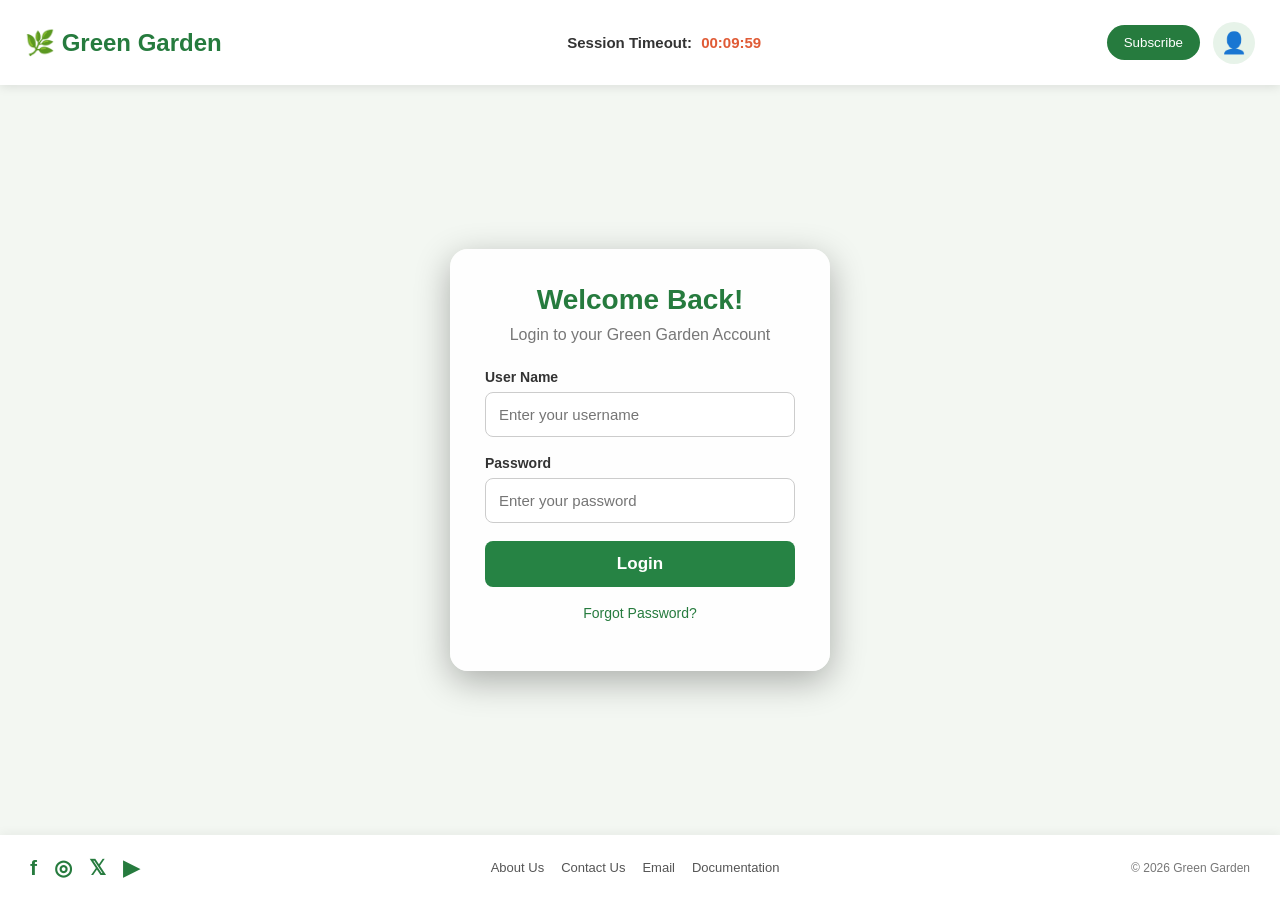
<file: index.html>
<!DOCTYPE html>
<html lang="en">
<head>
<meta charset="UTF-8">
<meta name="viewport" content="width=device-width, initial-scale=1.0">
<title>Gardening ERP - Login</title>

</head>
<link rel="stylesheet" href="style.css">
<body>


<!-- HEADER -->
<header>

    <div class="logo">
        🌿 Green Garden
    </div>

    <div class="header-center">
        Session Timeout:
        <span id="timer">00:10:00</span>
    </div>

    <div class="header-right">
        <button class="subscribe-btn" onclick="subscribe()">
            Subscribe
        </button>

        <button class="profile-btn" onclick="profile()"
        title="Profile">
            👤
        </button>
    </div>

</header>

<!-- MAIN LOGIN SECTION -->
<main>

    <div class="login-card">

        <h2>Welcome Back!</h2>
        <p>Login to your Green Garden Account</p>

        <form id="loginForm">

            <div class="form-group">
                <label>User Name</label>
                <input type="text"
                       id="username"
                       placeholder="Enter your username"
                       required>
            </div>

            <div class="form-group">
                <label>Password</label>
                <input type="password"
                       id="password"
                       placeholder="Enter your password"
                       required>
            </div>

            <button type="submit" class="login-btn">
                Login
            </button>

            <a href="#" class="forgot"
               onclick="forgotPassword(event)">
                Forgot Password?
            </a>

        </form>

        <div id="message"></div>

    </div>

</main>

<!-- FOOTER -->
<footer>

    <div class="social-links">
        <a href="https://facebook.com" target="_blank">f</a>
        <a href="https://instagram.com" target="_blank">◎</a>
        <a href="https://twitter.com" target="_blank">𝕏</a>
        <a href="https://youtube.com" target="_blank">▶</a>
    </div>

    <div class="footer-links">
        <a href="#" onclick="aboutUs(event)">About Us</a>
        <a href="#" onclick="contactUs(event)">Contact Us</a>
        <a href="mailto:support@example.com">Email</a>
        <a href="#" onclick="documentation(event)">Documentation</a>
    </div>

    <div style="font-size:12px;color:#777;">
        © 2026 Green Garden
    </div>

</footer>
<script src="script.js"></script>

</body>
</html>
</file>
<file: style.css>
* {
    margin: 0;
    padding: 0;
    box-sizing: border-box;
    font-family: 'Segoe UI', sans-serif;
}

body {
    min-height: 100vh;
    background:
      linear-gradient(rgba(0,0,0,0.35), rgba(0,0,0,0.4)),
      url('https://images.unsplash.com/photo-1416879595882-3373a0480b5b?auto=format&fit=crop&w=2000&q=85')
      center/cover no-repeat fixed;
    display: flex;
    flex-direction: column;
}

/* HEADER */
header {
    height: 75px;
    padding: 0 35px;
    display: flex;
    align-items: center;
    justify-content: space-between;
    background: rgba(255,255,255,0.95);
    box-shadow: 0 3px 15px rgba(0,0,0,0.15);
}

.logo {
    font-size: 25px;
    font-weight: bold;
    color: #24743b;
}

.header-center {
    font-size: 15px;
    font-weight: 600;
    color: #333;
}

#timer {
    color: #e05b36;
    font-size: 19px;
    margin-left: 5px;
    font-weight: bold;
}

.header-right {
    display: flex;
    align-items: center;
    gap: 15px;
}

.subscribe-btn {
    background: #268344;
    color: white;
    padding: 10px 20px;
    border: none;
    border-radius: 25px;
    cursor: pointer;
}

.profile-btn {
    width: 42px;
    height: 42px;
    border-radius: 50%;
    border: none;
    background: #e7f3e9;
    color: #267b3e;
    font-size: 22px;
    cursor: pointer;
}

/* MAIN CONTENT */
main {
    flex: 1;
    display: flex;
    align-items: center;
    justify-content: center;
    padding: 40px 15px;
}

.login-card {
    width: 380px;
    padding: 35px;
    background: rgba(255,255,255,0.94);
    border-radius: 18px;
    box-shadow: 0 10px 35px rgba(0,0,0,0.3);
    text-align: center;
}

.login-card h2 {
    color: #267b3e;
    margin-bottom: 10px;
    font-size: 28px;
}

.login-card p {
    color: #777;
    margin-bottom: 25px;
}

.form-group {
    margin-bottom: 18px;
    text-align: left;
}

.form-group label {
    display: block;
    font-size: 14px;
    margin-bottom: 7px;
    color: #333;
    font-weight: 600;
}

.form-group input {
    width: 100%;
    padding: 13px;
    border: 1px solid #ccc;
    border-radius: 8px;
    outline: none;
    font-size: 15px;
}

.form-group input:focus {
    border-color: #268344;
    box-shadow: 0 0 5px rgba(38,131,68,0.3);
}

.login-btn {
    width: 100%;
    padding: 13px;
    background: #268344;
    color: white;
    border: none;
    border-radius: 8px;
    font-size: 17px;
    font-weight: bold;
    cursor: pointer;
    transition: 0.3s;
}

.login-btn:hover {
    background: #155e2b;
}

.forgot {
    display: block;
    margin-top: 18px;
    text-decoration: none;
    color: #267b3e;
    font-size: 14px;
}

.forgot:hover {
    text-decoration: underline;
}

#message {
    margin-top: 15px;
    font-size: 14px;
    color: #d33;
}

/* FOOTER */
footer {
    min-height: 75px;
    background: rgba(255,255,255,0.96);
    display: flex;
    align-items: center;
    justify-content: space-between;
    padding: 15px 35px;
    gap: 20px;
}

.social-links,
.footer-links {
    display: flex;
    align-items: center;
    gap: 16px;
    flex-wrap: wrap;
}

.social-links a {
    font-size: 21px;
    text-decoration: none;
    color: #267b3e;
    font-weight: bold;
}

.footer-links a {
    text-decoration: none;
    color: #444;
    font-size: 13px;
}

.footer-links a:hover {
    color: #268344;
}

/* RESPONSIVE */
@media(max-width: 700px) {
    header {
        padding: 12px 15px;
        height: auto;
        flex-wrap: wrap;
        gap: 12px;
    }

    .header-center {
        order: 3;
        width: 100%;
        text-align: center;
    }

    footer {
        flex-direction: column;
        text-align: center;
    }

    .login-card {
        width: 100%;
        max-width: 380px;
    }
}


/* dashboard.html  */
* {
    margin: 0;
    padding: 0;
    box-sizing: border-box;
    font-family: 'Segoe UI', sans-serif;
}

body {
    background: #f3f7f2;
    min-height: 100vh;
    display: flex;
    flex-direction: column;
}

/* HEADER */
header {
    height: 85px;
    background: white;
    display: flex;
    align-items: center;
    justify-content: space-between;
    padding: 0 25px;
    box-shadow: 0 2px 10px rgba(0,0,0,0.1);
    position: relative;
    z-index: 10;
}

.header-left {
    width: 210px;
}

.logo {
    font-size: 24px;
    color: #267b3e;
    font-weight: bold;
}

.menu-btn {
    margin-top: 5px;
    padding: 5px 13px;
    background: #e8f4e9;
    border: none;
    color: #267b3e;
    border-radius: 5px;
    cursor: pointer;
    font-size: 14px;
}

.search-box {
    display: flex;
    width: 40%;
    max-width: 480px;
}

.search-box input {
    width: 100%;
    padding: 11px 15px;
    border: 1px solid #ccc;
    border-radius: 7px 0 0 7px;
    outline: none;
}

.search-box button {
    padding: 11px 20px;
    background: #267b3e;
    color: white;
    border: none;
    border-radius: 0 7px 7px 0;
    cursor: pointer;
}

.header-right {
    display: flex;
    align-items: center;
    gap: 13px;
}

#timer {
    font-weight: bold;
    color: #e05b36;
    font-size: 15px;
}

.subscribe-btn {
    background: #267b3e;
    color: white;
    border: none;
    padding: 10px 17px;
    border-radius: 22px;
    cursor: pointer;
}

.profile-container {
    position: relative;
}

.profile-btn {
    background: #e7f3e9;
    border: none;
    color: #267b3e;
    border-radius: 50%;
    width: 42px;
    height: 42px;
    font-size: 21px;
    cursor: pointer;
}

/* PROFILE DROPDOWN */
.profile-dropdown {
    display: none;
    position: absolute;
    right: 0;
    top: 52px;
    width: 180px;
    background: white;
    border-radius: 8px;
    box-shadow: 0 5px 20px rgba(0,0,0,0.2);
    overflow: hidden;
}

.profile-dropdown.show {
    display: block;
}

.profile-dropdown button {
    width: 100%;
    padding: 13px;
    border: none;
    background: white;
    text-align: left;
    cursor: pointer;
    font-size: 14px;
}

.profile-dropdown button:hover {
    background: #e8f4e9;
}

/* DASHBOARD BODY */
.dashboard {
    display: flex;
    flex: 1;
    min-height: calc(100vh - 160px);
}

/* SIDEBAR */
.sidebar {
    width: 235px;
    background: #174f2c;
    color: white;
    padding: 20px 12px;
    transition: width 0.3s;
    overflow: hidden;
    flex-shrink: 0;
}

.sidebar.collapsed {
    width: 65px;
}

.sidebar h3 {
    font-size: 16px;
    margin: 5px 10px 18px;
    white-space: nowrap;
}

.module {
    display: flex;
    align-items: center;
    gap: 13px;
    padding: 13px 12px;
    margin-bottom: 5px;
    border-radius: 7px;
    cursor: pointer;
    color: white;
    white-space: nowrap;
    transition: 0.3s;
}

.module:hover,
.module.active {
    background: #32864a;
}

.module-icon {
    font-size: 20px;
    min-width: 25px;
    text-align: center;
}

.module-name {
    font-size: 14px;
}

.sidebar.collapsed h3,
.sidebar.collapsed .module-name {
    display: none;
}

.sidebar.collapsed .module {
    justify-content: center;
    padding: 13px 5px;
}

/* MAIN AREA */
.main-content {
    flex: 1;
    padding: 25px;
    min-width: 0;
}

.welcome-section {
    margin-bottom: 22px;
}

.welcome-section h2 {
    color: #246b37;
    font-size: 25px;
}

.welcome-section p {
    color: #777;
    margin-top: 5px;
}

/* MOVING IMAGE SLIDER */
.slider {
    width: 100%;
    height: 300px;
    position: relative;
    overflow: hidden;
    border-radius: 15px;
    box-shadow: 0 5px 20px rgba(0,0,0,0.15);
}

.slides {
    display: flex;
    width: 400%;
    height: 100%;
    animation: slide 20s infinite;
}

.slides img {
    width: 25%;
    height: 100%;
    object-fit: cover;
}

@keyframes slide {
    0%, 20% { transform: translateX(0); }
    25%, 45% { transform: translateX(-25%); }
    50%, 70% { transform: translateX(-50%); }
    75%, 95% { transform: translateX(-75%); }
    100% { transform: translateX(0); }
}

.slider-text {
    position: absolute;
    bottom: 30px;
    left: 30px;
    color: white;
    background: rgba(0,0,0,0.4);
    padding: 15px 22px;
    border-radius: 8px;
}

.slider-text h2 {
    font-size: 27px;
}

/* DASHBOARD CARDS */
.dashboard-title {
    margin: 25px 0 15px;
    color: #246b37;
    font-size: 20px;
}

.cards {
    display: grid;
    grid-template-columns: repeat(auto-fit, minmax(180px, 1fr));
    gap: 18px;
}

.card {
    background: white;
    padding: 22px;
    border-radius: 12px;
    box-shadow: 0 3px 12px rgba(0,0,0,0.07);
    border-left: 4px solid #32864a;
    cursor: pointer;
    transition: 0.3s;
}

.card:hover {
    transform: translateY(-5px);
}

.card .icon {
    font-size: 29px;
}

.card h3 {
    color: #267b3e;
    margin-top: 10px;
    font-size: 17px;
}

.card p {
    color: #888;
    font-size: 13px;
    margin-top: 5px;
}

/* FOOTER */
footer {
    min-height: 65px;
    background: white;
    padding: 15px 30px;
    display: flex;
    align-items: center;
    justify-content: space-between;
    gap: 15px;
    flex-wrap: wrap;
    box-shadow: 0 -2px 10px rgba(0,0,0,0.05);
}

.social-links,
.footer-links {
    display: flex;
    align-items: center;
    gap: 17px;
    flex-wrap: wrap;
}

.social-links a {
    font-size: 21px;
    text-decoration: none;
    color: #267b3e;
    font-weight: bold;
}

.footer-links a {
    font-size: 13px;
    text-decoration: none;
    color: #555;
}

/* MODAL */
.modal {
    display: none;
    position: fixed;
    z-index: 100;
    inset: 0;
    background: rgba(0,0,0,0.55);
    align-items: center;
    justify-content: center;
    padding: 15px;
}

.modal.show {
    display: flex;
}

.modal-content {
    width: 100%;
    max-width: 800px;
    background: white;
    padding: 28px;
    border-radius: 15px;
    position: relative;
    animation: popup 0.3s ease;
}

@keyframes popup {
    from {
        transform: scale(0.85);
        opacity: 0;
    }
    to {
        transform: scale(1);
        opacity: 1;
    }
}

.close-btn {
    position: absolute;
    right: 20px;
    top: 15px;
    border: none;
    background: none;
    font-size: 25px;
    cursor: pointer;
    color: #555;
}

.modal-content h2 {
    text-align: center;
    color: #267b3e;
    margin-bottom: 25px;
}

.plans {
    display: grid;
    grid-template-columns: repeat(3, 1fr);
    gap: 18px;
}

.plan {
    border: 1px solid #ddd;
    padding: 23px 15px;
    border-radius: 12px;
    text-align: center;
    transition: 0.3s;
}

.plan:hover {
    border-color: #267b3e;
    transform: translateY(-5px);
}

.plan h3 {
    color: #267b3e;
    margin-bottom: 12px;
}

.price {
    font-size: 29px;
    font-weight: bold;
    color: #333;
    margin: 15px 0;
}

.plan p {
    color: #777;
    margin-bottom: 18px;
}

.plan button {
    background: #267b3e;
    color: white;
    border: none;
    border-radius: 7px;
    padding: 11px 17px;
    cursor: pointer;
}

/* EDIT PROFILE */
.edit-form {
    max-width: 400px;
    margin: auto;
}

.edit-form input {
    width: 100%;
    padding: 12px;
    margin: 9px 0 15px;
    border: 1px solid #ccc;
    border-radius: 7px;
}

.edit-form button {
    width: 100%;
    padding: 12px;
    background: #267b3e;
    border: none;
    color: white;
    border-radius: 7px;
    cursor: pointer;
}

/* RESPONSIVE */
@media(max-width: 900px) {
    .sidebar {
        width: 190px;
    }

    .search-box {
        width: 30%;
    }

    .plans {
        grid-template-columns: 1fr;
    }

    .modal-content {
        max-height: 90vh;
        overflow-y: auto;
    }
}

@media(max-width: 650px) {
    header {
        height: auto;
        padding: 12px;
        flex-wrap: wrap;
        gap: 12px;
    }

    .header-left {
        width: 45%;
    }

    .search-box {
        order: 3;
        width: 100%;
        max-width: none;
    }

    .header-right {
        gap: 8px;
    }

    .sidebar {
        width: 65px;
    }

    .sidebar h3,
    .sidebar .module-name {
        display: none;
    }

    .sidebar .module {
        justify-content: center;
        padding: 12px 5px;
    }

    .main-content {
        padding: 15px;
    }

    .slider {
        height: 210px;
    }

    .slider-text h2 {
        font-size: 19px;
    }

    footer {
        justify-content: center;
        flex-direction: column;
    }
}
</file>
